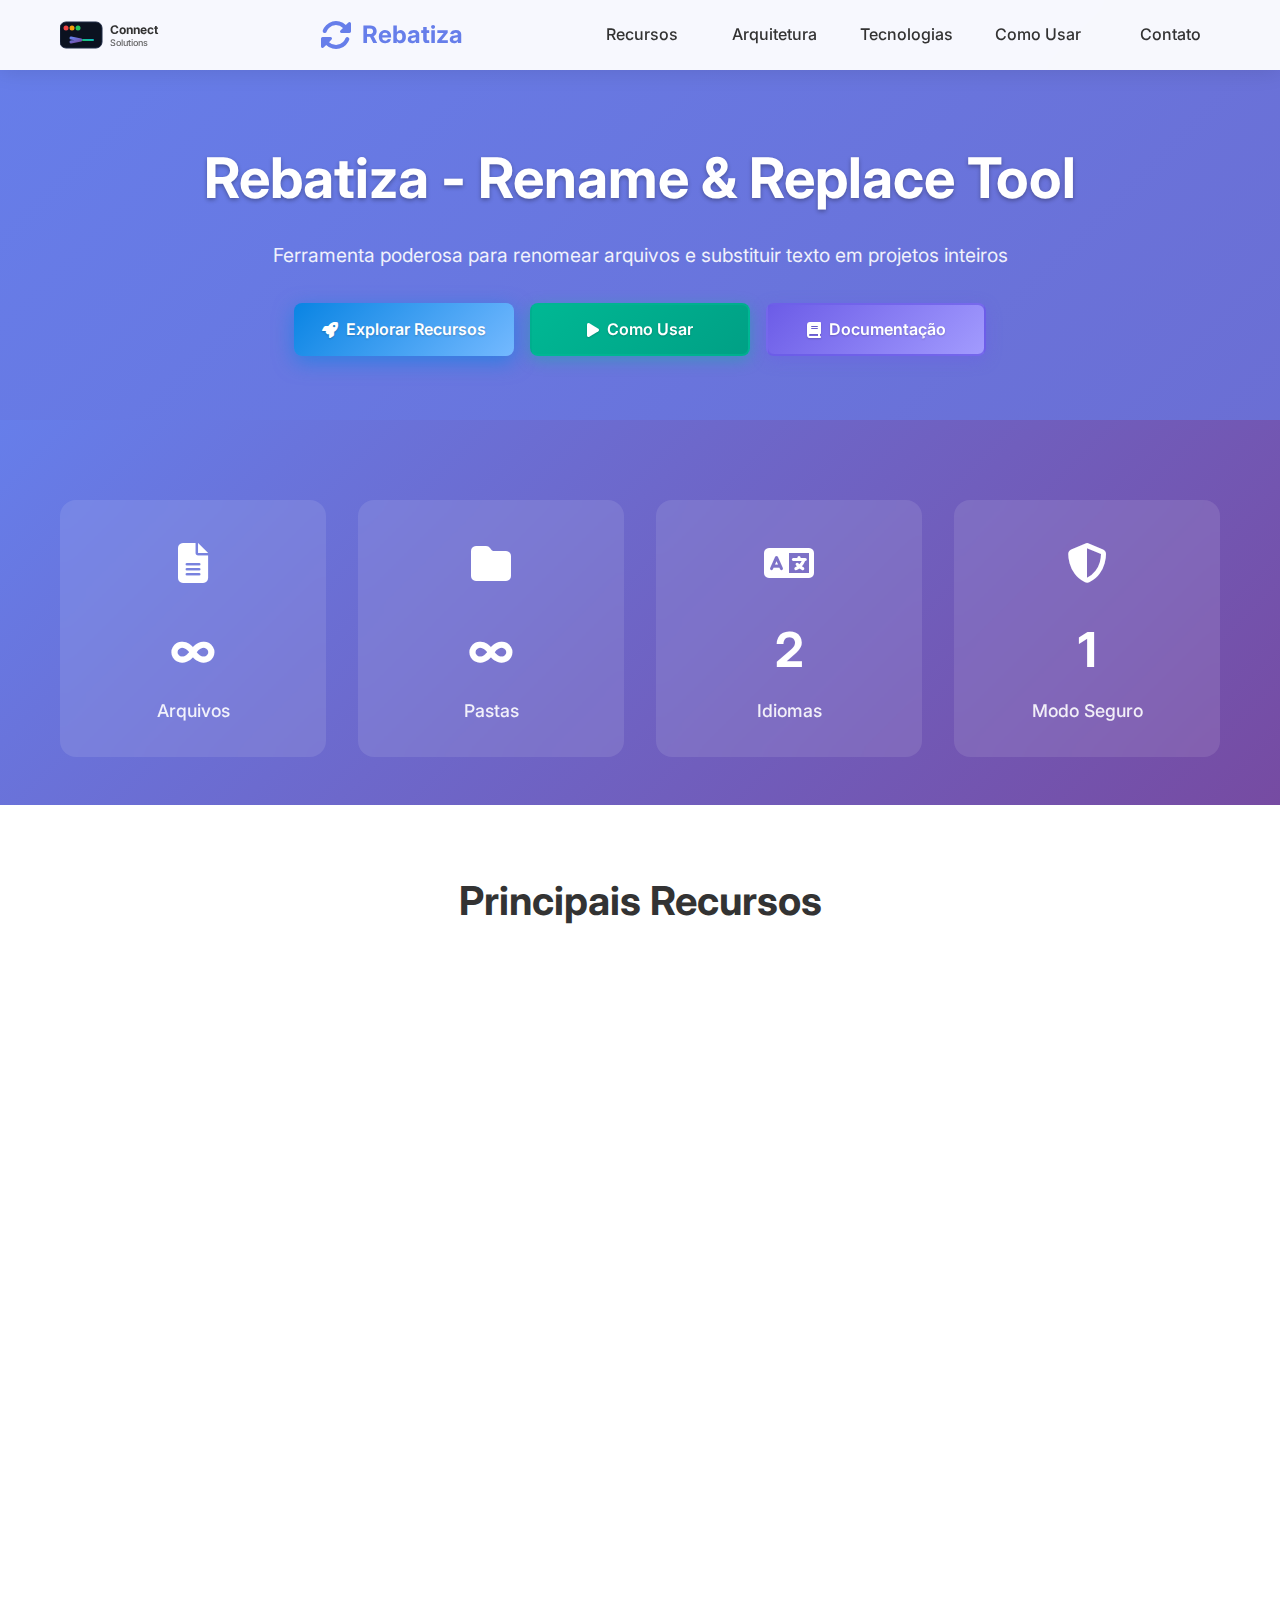
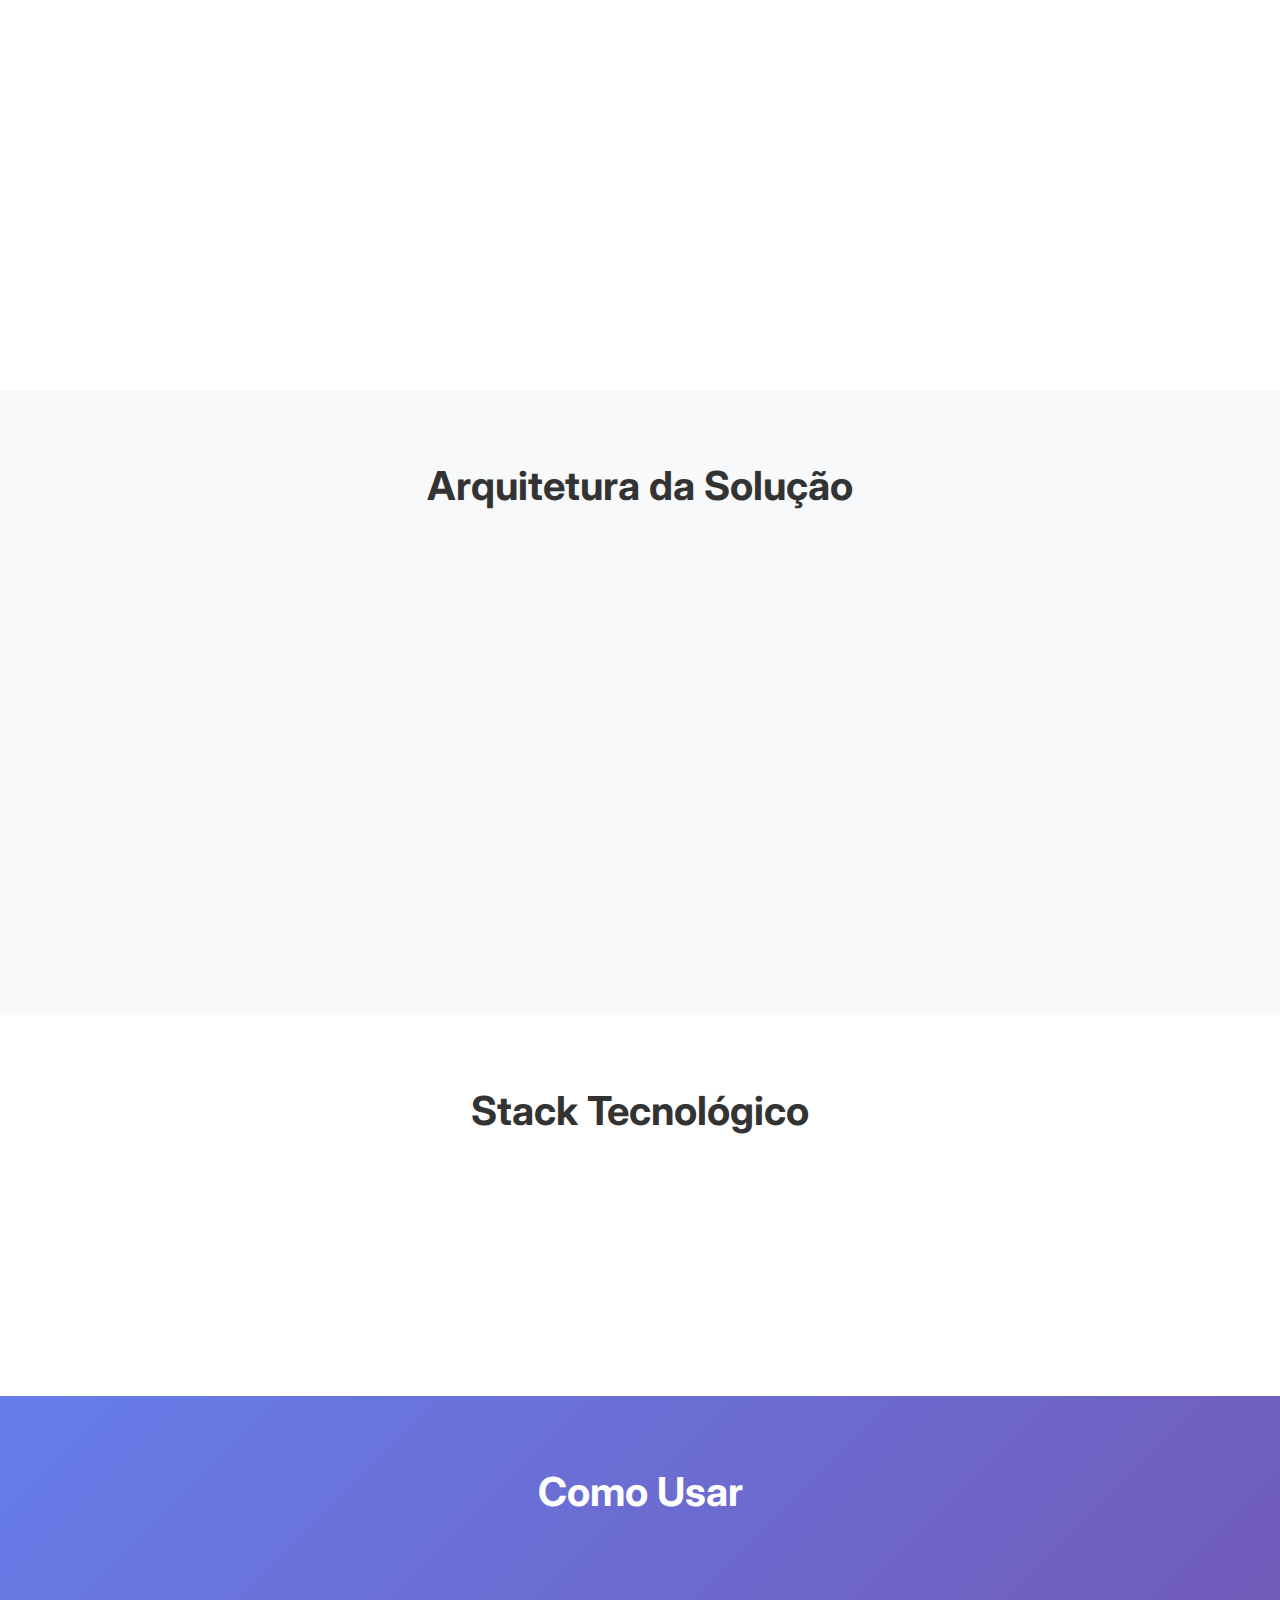
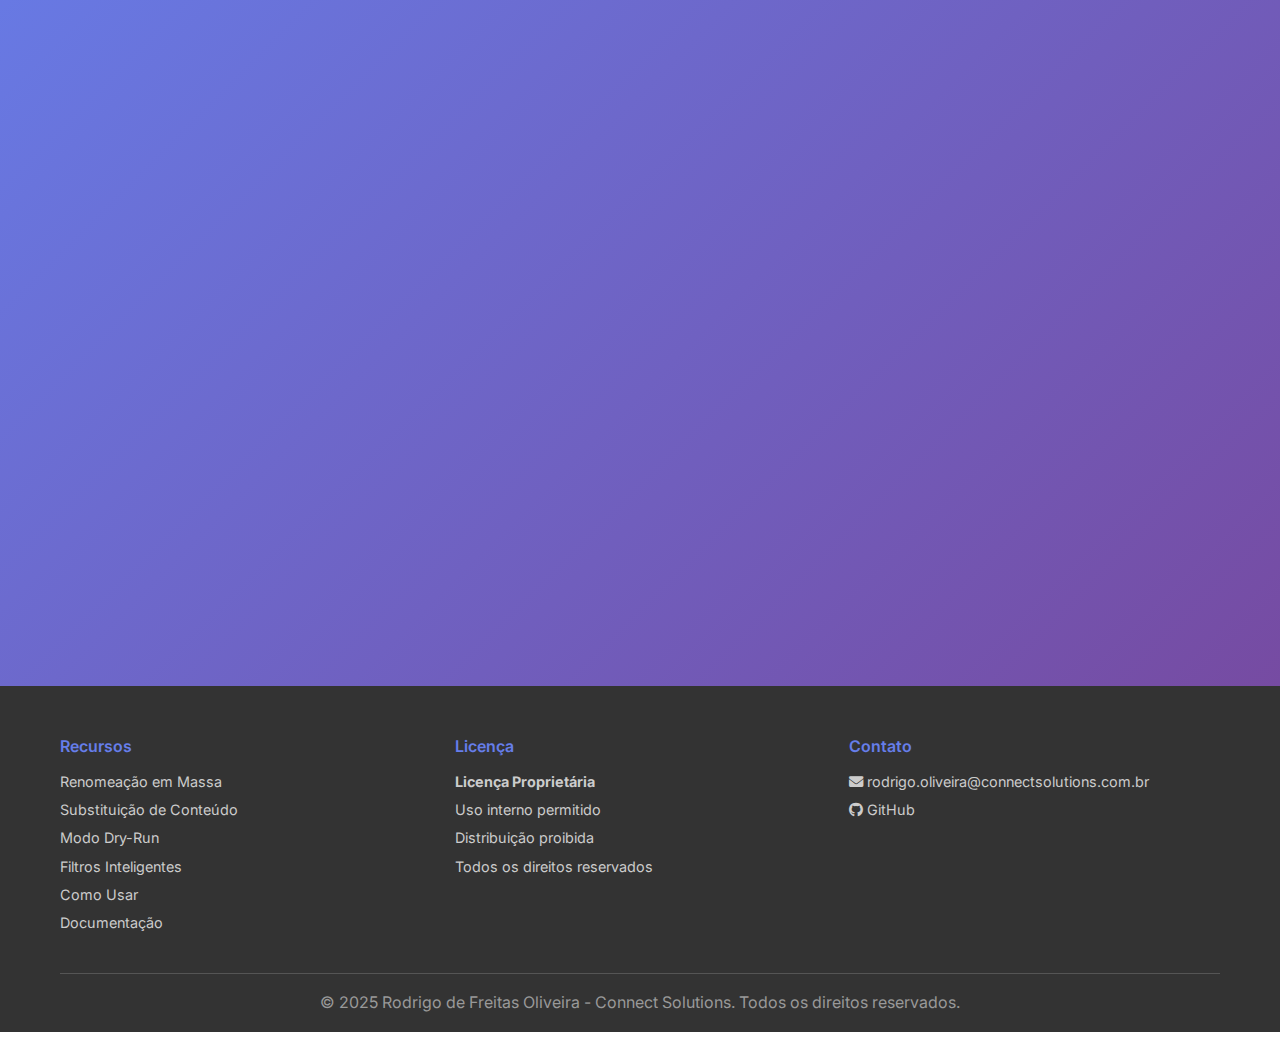
<file: site/index.html>
<!DOCTYPE html>
<html lang="pt-BR">
<head>
    <meta charset="UTF-8">
    <meta name="viewport" content="width=device-width, initial-scale=1.0">
    <title>Rebatiza - Rename & Replace Tool</title>
    <link rel="icon" href="data:image/svg+xml,<svg xmlns='http://www.w3.org/2000/svg' viewBox='0 0 24 24'><defs><linearGradient id='favGrad1' x1='0' y1='0' x2='1' y2='1'><stop offset='0%' stop-color='%23667eea'/><stop offset='100%' stop-color='%23764ba2'/></linearGradient><linearGradient id='favGrad2' x1='0' y1='1' x2='1' y2='0'><stop offset='0%' stop-color='%2322c55e'/><stop offset='100%' stop-color='%2306b6d4'/></linearGradient></defs><rect x='2' y='4' width='20' height='16' rx='3' fill='%230b1220' stroke='%231f2a44' stroke-width='1'/><circle cx='5' cy='7' r='1.5' fill='%23ef4444'/><circle cx='8' cy='7' r='1.5' fill='%23f59e0b'/><circle cx='11' cy='7' r='1.5' fill='%2322c55e'/><path d='M7 12 L11 13 L7 14' stroke='url(%23favGrad1)' stroke-width='2' fill='none' stroke-linecap='round' stroke-linejoin='round'/><rect x='12' y='12.5' width='6' height='1' rx='0.5' fill='url(%23favGrad2)'/></svg>">
    <link href="https://cdnjs.cloudflare.com/ajax/libs/font-awesome/6.4.0/css/all.min.css" rel="stylesheet">
    <link href="https://fonts.googleapis.com/css2?family=Inter:wght@300;400;500;600;700&display=swap" rel="stylesheet">
    <link href="styles/index.css" rel="stylesheet">
    
    <style>
        * {
            margin: 0;
            padding: 0;
            box-sizing: border-box;
        }

        body {
            font-family: 'Inter', sans-serif;
            line-height: 1.6;
            color: #333;
            background: linear-gradient(135deg, #667eea 0%, #764ba2 100%);
            min-height: 100vh;
        }

        .container {
            max-width: 1200px;
            margin: 0 auto;
            padding: 0 20px;
        }

        /* Header */
        .header {
            background: rgba(255, 255, 255, 0.95);
            backdrop-filter: blur(10px);
            padding: 1rem 0;
            position: sticky;
            top: 0;
            z-index: 100;
            box-shadow: 0 2px 20px rgba(0, 0, 0, 0.1);
        }

        .nav {
            display: flex;
            justify-content: space-between;
            align-items: center;
        }

        .header-brand {
            display: flex;
            align-items: center;
            gap: 20px;
        }

        .company-logo {
            flex-shrink: 0;
        }

        .logo {
            display: flex;
            align-items: center;
            gap: 10px;
            font-size: 1.5rem;
            font-weight: 700;
            color: #667eea;
            text-decoration: none;
        }

        .logo i {
            font-size: 2rem;
            color: #667eea;
        }

        .nav-links {
            display: flex;
            gap: 2rem;
            list-style: none;
        }

        .nav-links li {
            min-width: 100px;
            text-align: center;
        }

        .nav-links a {
            text-decoration: none;
            color: #333;
            font-weight: 500;
            transition: color 0.3s ease;
        }

        .nav-links a:hover {
            color: #667eea;
        }

        /* Footer */
        .footer {
            background: #333;
            color: white;
            padding: 3rem 0 1rem;
        }

        .footer-content {
            display: grid;
            grid-template-columns: repeat(3, 1fr);
            gap: 1.5rem;
            margin-bottom: 2rem;
            align-items: start;
        }

        .footer-section h3 {
            margin-bottom: 0.8rem;
            color: #667eea;
            font-size: 1rem;
            font-weight: 600;
        }

        .footer-section p, .footer-section a {
            color: #ccc;
            text-decoration: none;
            line-height: 1.4;
            font-size: 0.9rem;
            margin-bottom: 0.5rem;
        }

        .footer-section a:hover {
            color: #667eea;
        }

        .footer-section .email {
            white-space: nowrap;
            display: inline-block;
            max-width: 100%;
            overflow: visible;
        }
        
        .footer-section p {
            overflow: visible;
        }

        .footer-bottom {
            border-top: 1px solid #555;
            padding-top: 1rem;
            text-align: center;
            color: #999;
        }

        /* Responsive */
        @media (max-width: 768px) {
            .nav-links {
                display: none;
            }
            
            .header-brand {
                gap: 15px;
            }
            
            .company-logo {
                width: 200px;
                height: 25px;
            }
            
            .logo {
                font-size: 1.3rem;
            }
            
            .logo i {
                font-size: 1.5rem;
            }
            
            .footer-content {
                grid-template-columns: repeat(2, 1fr);
                gap: 1rem;
            }
            
            .footer-section h3 {
                font-size: 0.9rem;
            }
            
            .footer-section p, .footer-section a {
                font-size: 0.8rem;
            }
        }
        
        @media (max-width: 480px) {
            .header-brand {
                gap: 10px;
            }
            
            .company-logo {
                width: 160px;
                height: 20px;
            }
            
            .logo {
                font-size: 1.1rem;
            }
            
            .logo i {
                font-size: 1.3rem;
            }
            
            .container {
                padding: 0 15px;
            }
            
            .footer-content {
                grid-template-columns: 1fr;
                gap: 1rem;
            }
            
            .footer-section h3 {
                font-size: 0.85rem;
            }
            
            .footer-section p, .footer-section a {
                font-size: 0.75rem;
            }
        }
        
        @media (max-width: 360px) {
            .header-brand {
                gap: 8px;
            }
            
            .company-logo {
                width: 140px;
                height: 18px;
            }
            
            .logo {
                font-size: 1rem;
            }
            
            .logo i {
                font-size: 1.2rem;
            }
        }

        /* Scroll animations */
        .scroll-reveal {
            opacity: 0;
            transform: translateY(30px);
            transition: all 0.6s ease-out;
        }

        .scroll-reveal.revealed {
            opacity: 1;
            transform: translateY(0);
        }

    </style>
</head>
<body>
    <!-- Header -->
    <header class="header">
        <nav class="nav container">
            <div class="header-brand">
                <svg class="company-logo" xmlns="http://www.w3.org/2000/svg" width="240" height="30" viewBox="0 0 240 30">
                    <defs>
                        <linearGradient id="headerGrad1" x1="0" y1="0" x2="1" y2="1">
                            <stop offset="0%" stop-color="#667eea"/>
                            <stop offset="100%" stop-color="#764ba2"/>
                        </linearGradient>
                        <linearGradient id="headerGrad2" x1="0" y1="1" x2="1" y2="0">
                            <stop offset="0%" stop-color="#22c55e"/>
                            <stop offset="100%" stop-color="#06b6d4"/>
                        </linearGradient>
                    </defs>
                    <g transform="translate(0,2)">
                        <rect x="0" y="0" width="42" height="26" rx="6" fill="#0b1220" stroke="#1f2a44" stroke-width="1"/>
                        <circle cx="6" cy="6" r="2.5" fill="#ef4444"/>
                        <circle cx="12" cy="6" r="2.5" fill="#f59e0b"/>
                        <circle cx="18" cy="6" r="2.5" fill="#22c55e"/>
                        <path d="M11 16 L21 18 L11 20" stroke="url(#headerGrad1)" stroke-width="3" fill="none" stroke-linecap="round" stroke-linejoin="round"/>
                        <rect x="22" y="17" width="12" height="2" rx="1" fill="url(#headerGrad2)"/>
                    </g>
                    <text x="50" y="14" font-family="Inter, sans-serif" font-size="12" font-weight="700" fill="#333">Connect</text>
                    <text x="50" y="26" font-family="Inter, sans-serif" font-size="9" font-weight="500" fill="#666">Solutions</text>
                </svg>
                <a href="index.html" class="logo">
                    <i class="fas fa-sync-alt"></i>
                    Rebatiza
                </a>
            </div>
            <ul class="nav-links">
                <li><a href="#features">Recursos</a></li>
                <li><a href="#architecture">Arquitetura</a></li>
                <li><a href="#tech">Tecnologias</a></li>
                <li><a href="#usage">Como Usar</a></li>
                <li><a href="#contact">Contato</a></li>
            </ul>
        </nav>
    </header>

    <!-- Main Content -->
    <main class="main-content">
        <!-- Hero Section -->
        <section class="hero">
            <div class="container">
                <h1>Rebatiza - Rename & Replace Tool</h1>
                <p>Ferramenta poderosa para renomear arquivos e substituir texto em projetos inteiros</p>
                <div class="cta-buttons">
                    <a href="#features" class="btn btn-primary">
                        <i class="fas fa-rocket"></i>
                        Explorar Recursos
                    </a>
                    <a href="#usage" class="btn btn-secondary">
                        <i class="fas fa-play"></i>
                        Como Usar
                    </a>
                    <a href="documentacao.html" class="btn btn-outline">
                        <i class="fas fa-book"></i>
                        Documentação
                    </a>
                </div>
            </div>
        </section>

        <!-- Stats Section -->
        <section class="stats">
            <div class="container">
                <div class="stats-grid">
                    <div class="stat-item scroll-reveal">
                        <div class="stat-icon">
                            <i class="fas fa-file-alt"></i>
                        </div>
                        <div class="stat-number">∞</div>
                        <div class="stat-label">Arquivos</div>
                    </div>
                    <div class="stat-item scroll-reveal">
                        <div class="stat-icon">
                            <i class="fas fa-folder"></i>
                        </div>
                        <div class="stat-number">∞</div>
                        <div class="stat-label">Pastas</div>
                    </div>
                    <div class="stat-item scroll-reveal">
                        <div class="stat-icon">
                            <i class="fas fa-language"></i>
                        </div>
                        <div class="stat-number">2</div>
                        <div class="stat-label">Idiomas</div>
                    </div>
                    <div class="stat-item scroll-reveal">
                        <div class="stat-icon">
                            <i class="fas fa-shield-alt"></i>
                        </div>
                        <div class="stat-number">1</div>
                        <div class="stat-label">Modo Seguro</div>
                    </div>
                </div>
            </div>
        </section>

        <!-- Features Section -->
        <section id="features" class="features">
            <div class="container">
                <h2 class="section-title">Principais Recursos</h2>
                <div class="features-grid">
                    <div class="feature-card scroll-reveal">
                        <div class="feature-icon">
                            <i class="fas fa-sync-alt"></i>
                        </div>
                        <h3>Renomeação em Massa</h3>
                        <p>Renomeie arquivos e pastas em lote, mantendo a estrutura do projeto intacta. Suporte a substituição inteligente de texto.</p>
                    </div>

                    <div class="feature-card scroll-reveal">
                        <div class="feature-icon">
                            <i class="fas fa-edit"></i>
                        </div>
                        <h3>Substituição de Conteúdo</h3>
                        <p>Substitua texto dentro de arquivos automaticamente, incluindo nomes de classes, namespaces, comentários e strings.</p>
                    </div>

                    <div class="feature-card scroll-reveal">
                        <div class="feature-icon">
                            <i class="fas fa-eye"></i>
                        </div>
                        <h3>Modo Dry-Run</h3>
                        <p>Simule todas as operações antes de executar. Veja exatamente o que será alterado sem fazer mudanças reais.</p>
                    </div>

                    <div class="feature-card scroll-reveal">
                        <div class="feature-icon">
                            <i class="fas fa-filter"></i>
                        </div>
                        <h3>Filtros Inteligentes</h3>
                        <p>Ignore automaticamente pastas como .git, bin, obj e arquivos binários. Processa apenas arquivos de texto relevantes.</p>
                    </div>

                    <div class="feature-card scroll-reveal">
                        <div class="feature-icon">
                            <i class="fas fa-globe"></i>
                        </div>
                        <h3>Multilíngue</h3>
                        <p>Interface disponível em português e inglês. Mensagens de erro e logs em ambos os idiomas.</p>
                    </div>

                    <div class="feature-card scroll-reveal">
                        <div class="feature-icon">
                            <i class="fas fa-chart-line"></i>
                        </div>
                        <h3>Progresso Visual</h3>
                        <p>Barra de progresso em tempo real mostra o status da operação. Logs coloridos para fácil identificação de problemas.</p>
                    </div>

                    <div class="feature-card scroll-reveal">
                        <div class="feature-icon">
                            <i class="fas fa-exclamation-triangle"></i>
                        </div>
                        <h3>Tratamento de Erros</h3>
                        <p>Relatórios detalhados de erros com continuação automática. Nunca perca o progresso por causa de um arquivo problemático.</p>
                    </div>

                    <div class="feature-card scroll-reveal">
                        <div class="feature-icon">
                            <i class="fas fa-terminal"></i>
                        </div>
                        <h3>Interface Console</h3>
                        <p>Executa via linha de comando com argumentos ou modo interativo. Perfeito para automação e integração em scripts.</p>
                    </div>
                </div>
            </div>
        </section>

        <!-- Architecture Section -->
        <section id="architecture" class="architecture">
            <div class="container">
                <h2 class="section-title">Arquitetura da Solução</h2>
                <div class="arch-diagram scroll-reveal">
                    <div class="arch-layers">
                        <div class="arch-layer">
                            <i class="fas fa-terminal"></i>
                            <h4>Interface Console</h4>
                            <span>Interação com usuário, validação de entrada e apresentação de resultados</span>
                        </div>
                        <div class="arch-layer">
                            <i class="fas fa-cogs"></i>
                            <h4>Motor de Processamento</h4>
                            <span>Lógica de renomeação, substituição de texto e gerenciamento de operações</span>
                        </div>
                        <div class="arch-layer">
                            <i class="fas fa-search"></i>
                            <h4>Scanner de Arquivos</h4>
                            <span>Descoberta de arquivos e pastas com filtros inteligentes</span>
                        </div>
                        <div class="arch-layer">
                            <i class="fas fa-file-alt"></i>
                            <h4>Sistema de Arquivos</h4>
                            <span>Acesso direto aos arquivos e operações de I/O</span>
                        </div>
                    </div>
                </div>
            </div>
        </section>

        <!-- Tech Stack Section -->
        <section id="tech" class="tech-stack">
            <div class="container">
                <h2 class="section-title">Stack Tecnológico</h2>
                <div class="tech-grid">
                    <div class="tech-item scroll-reveal">
                        <i class="fab fa-microsoft"></i>
                        <h4>.NET 9</h4>
                        <p>Framework moderno da Microsoft</p>
                    </div>
                    <div class="tech-item scroll-reveal">
                        <i class="fas fa-terminal"></i>
                        <h4>Console App</h4>
                        <p>Aplicação de linha de comando</p>
                    </div>
                    <div class="tech-item scroll-reveal">
                        <i class="fas fa-code"></i>
                        <h4>C# 12</h4>
                        <p>Linguagem moderna e performática</p>
                    </div>
                    <div class="tech-item scroll-reveal">
                        <i class="fas fa-file-alt"></i>
                        <h4>System.IO</h4>
                        <p>Manipulação de arquivos nativa</p>
                    </div>
                    <div class="tech-item scroll-reveal">
                        <i class="fas fa-globe"></i>
                        <h4>UTF-8</h4>
                        <p>Suporte completo a caracteres</p>
                    </div>
                    <div class="tech-item scroll-reveal">
                        <i class="fas fa-mobile-alt"></i>
                        <h4>Cross-Platform</h4>
                        <p>Windows, Linux e macOS</p>
                    </div>
                </div>
            </div>
        </section>

        <!-- Usage Section -->
        <section id="usage" class="usage">
            <div class="container">
                <h2 class="section-title">Como Usar</h2>
                <div class="usage-grid">
                    <div class="usage-card scroll-reveal">
                        <div class="usage-step">1</div>
                        <h3>Executar o Programa</h3>
                        <p>Execute o arquivo Rebatiza.exe ou use via dotnet run. O programa solicitará o idioma preferido.</p>
                        <div class="code-example">
                            <code>./ConnectSolutions.Rebatiza.exe</code>
                        </div>
                    </div>
                    
                    <div class="usage-card scroll-reveal">
                        <div class="usage-step">2</div>
                        <h3>Configurar Parâmetros</h3>
                        <p>Informe a pasta raiz, texto antigo e novo texto. Escolha entre modo ao vivo ou dry-run.</p>
                        <div class="code-example">
                            <code>Pasta: C:\MeuProjeto<br>
Texto antigo: OldName<br>
Texto novo: NewName</code>
                        </div>
                    </div>
                    
                    <div class="usage-card scroll-reveal">
                        <div class="usage-step">3</div>
                        <h3>Processamento Automático</h3>
                        <p>O programa escaneia arquivos, aplica mudanças e mostra progresso em tempo real com logs coloridos.</p>
                        <div class="code-example">
                            <code>[████████████████████] 100% (150/150)<br>
✓ Conteúdo atualizado: Program.cs<br>
📄 Arquivo renomeado: OldClass.cs → NewClass.cs</code>
                        </div>
                    </div>
                    
                    <div class="usage-card scroll-reveal">
                        <div class="usage-step">4</div>
                        <h3>Relatório Final</h3>
                        <p>Receba um resumo completo das operações realizadas, incluindo arquivos alterados e possíveis erros.</p>
                        <div class="code-example">
                            <code>✅ Concluído!<br>
Arquivos alterados: 45<br>
Arquivos renomeados: 12<br>
Pastas renomeadas: 3</code>
                        </div>
                    </div>
                </div>
            </div>
        </section>
    </main>

    <!-- Footer -->
    <footer id="contact" class="footer">
        <div class="container">
            <div class="footer-content">
                <div class="footer-section">
                    <h3>Recursos</h3>
                    <p><a href="#features">Renomeação em Massa</a></p>
                    <p><a href="#features">Substituição de Conteúdo</a></p>
                    <p><a href="#features">Modo Dry-Run</a></p>
                    <p><a href="#features">Filtros Inteligentes</a></p>
                    <p><a href="#usage">Como Usar</a></p>
                    <p><a href="documentacao.html">Documentação</a></p>
                </div>
                <div class="footer-section">
                    <h3>Licença</h3>
                    <p><strong>Licença Proprietária</strong></p>
                    <p>Uso interno permitido</p>
                    <p>Distribuição proibida</p>
                    <p>Todos os direitos reservados</p>
                </div>
                <div class="footer-section">
                    <h3>Contato</h3>
                    <p><i class="fas fa-envelope"></i> <span class="email">rodrigo.oliveira@connectsolutions.com.br</span></p>
                    <p><i class="fab fa-github"></i> <a href="https://github.com/rudrigando/rebatiza" target="_blank">GitHub</a></p>
                </div>
            </div>
            <div class="footer-bottom">
                <p>&copy; 2025 Rodrigo de Freitas Oliveira - Connect Solutions. Todos os direitos reservados.</p>
            </div>
        </div>
    </footer>

    <script>
        // Scroll reveal animation
        const observerOptions = {
            threshold: 0.1,
            rootMargin: '0px 0px -50px 0px'
        };

        const observer = new IntersectionObserver((entries) => {
            entries.forEach(entry => {
                if (entry.isIntersecting) {
                    entry.target.classList.add('revealed');
                }
            });
        }, observerOptions);

        document.querySelectorAll('.scroll-reveal').forEach(el => {
            observer.observe(el);
        });

        // Smooth scrolling for navigation links
        document.querySelectorAll('a[href^="#"]').forEach(anchor => {
            anchor.addEventListener('click', function (e) {
                e.preventDefault();
                const target = document.querySelector(this.getAttribute('href'));
                if (target) {
                    target.scrollIntoView({
                        behavior: 'smooth',
                        block: 'start'
                    });
                }
            });
        });

        // Add active class to navigation links
        window.addEventListener('scroll', () => {
            const sections = document.querySelectorAll('section[id]');
            const navLinks = document.querySelectorAll('.nav-links a');
            
            let current = '';
            sections.forEach(section => {
                const sectionTop = section.offsetTop;
                const sectionHeight = section.clientHeight;
                if (scrollY >= (sectionTop - 200)) {
                    current = section.getAttribute('id');
                }
            });

            navLinks.forEach(link => {
                link.classList.remove('active');
                if (link.getAttribute('href') === `#${current}`) {
                    link.classList.add('active');
                }
            });
        });
    </script>
</body>
</html>
</file>
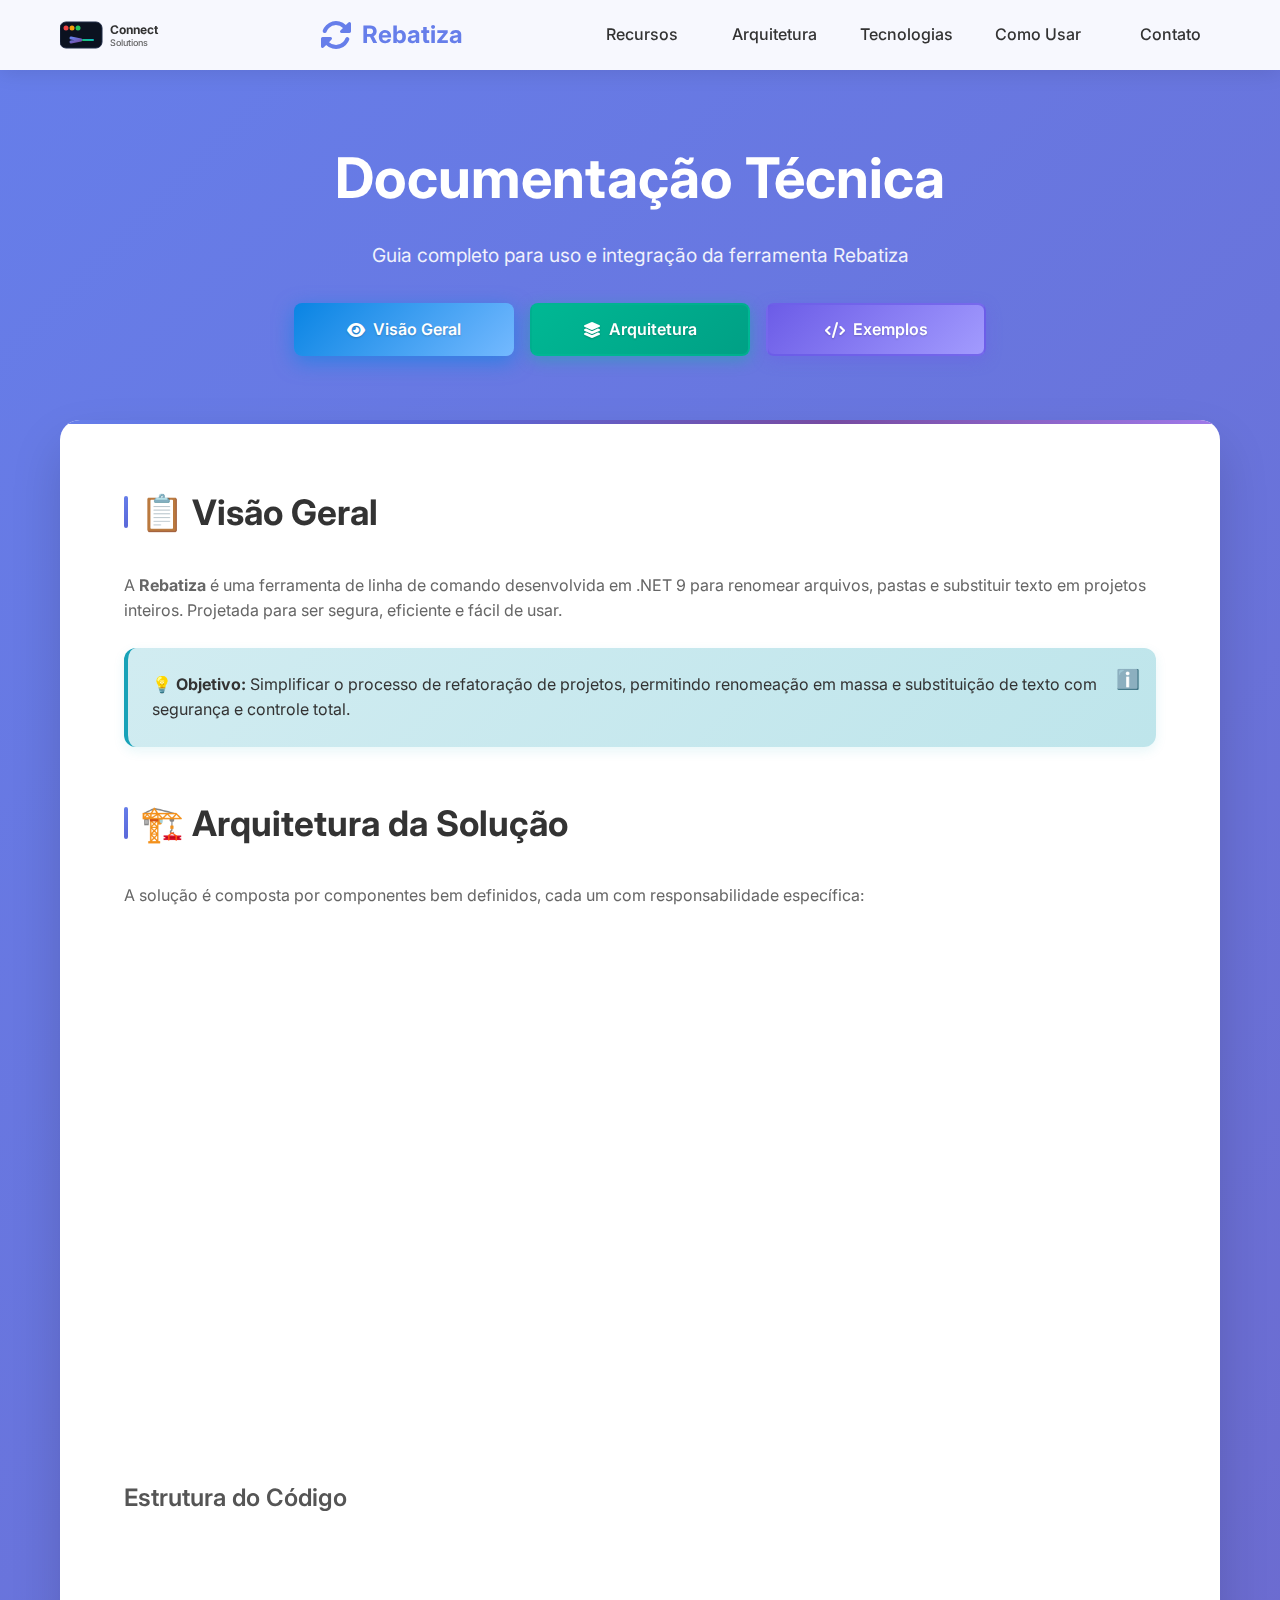
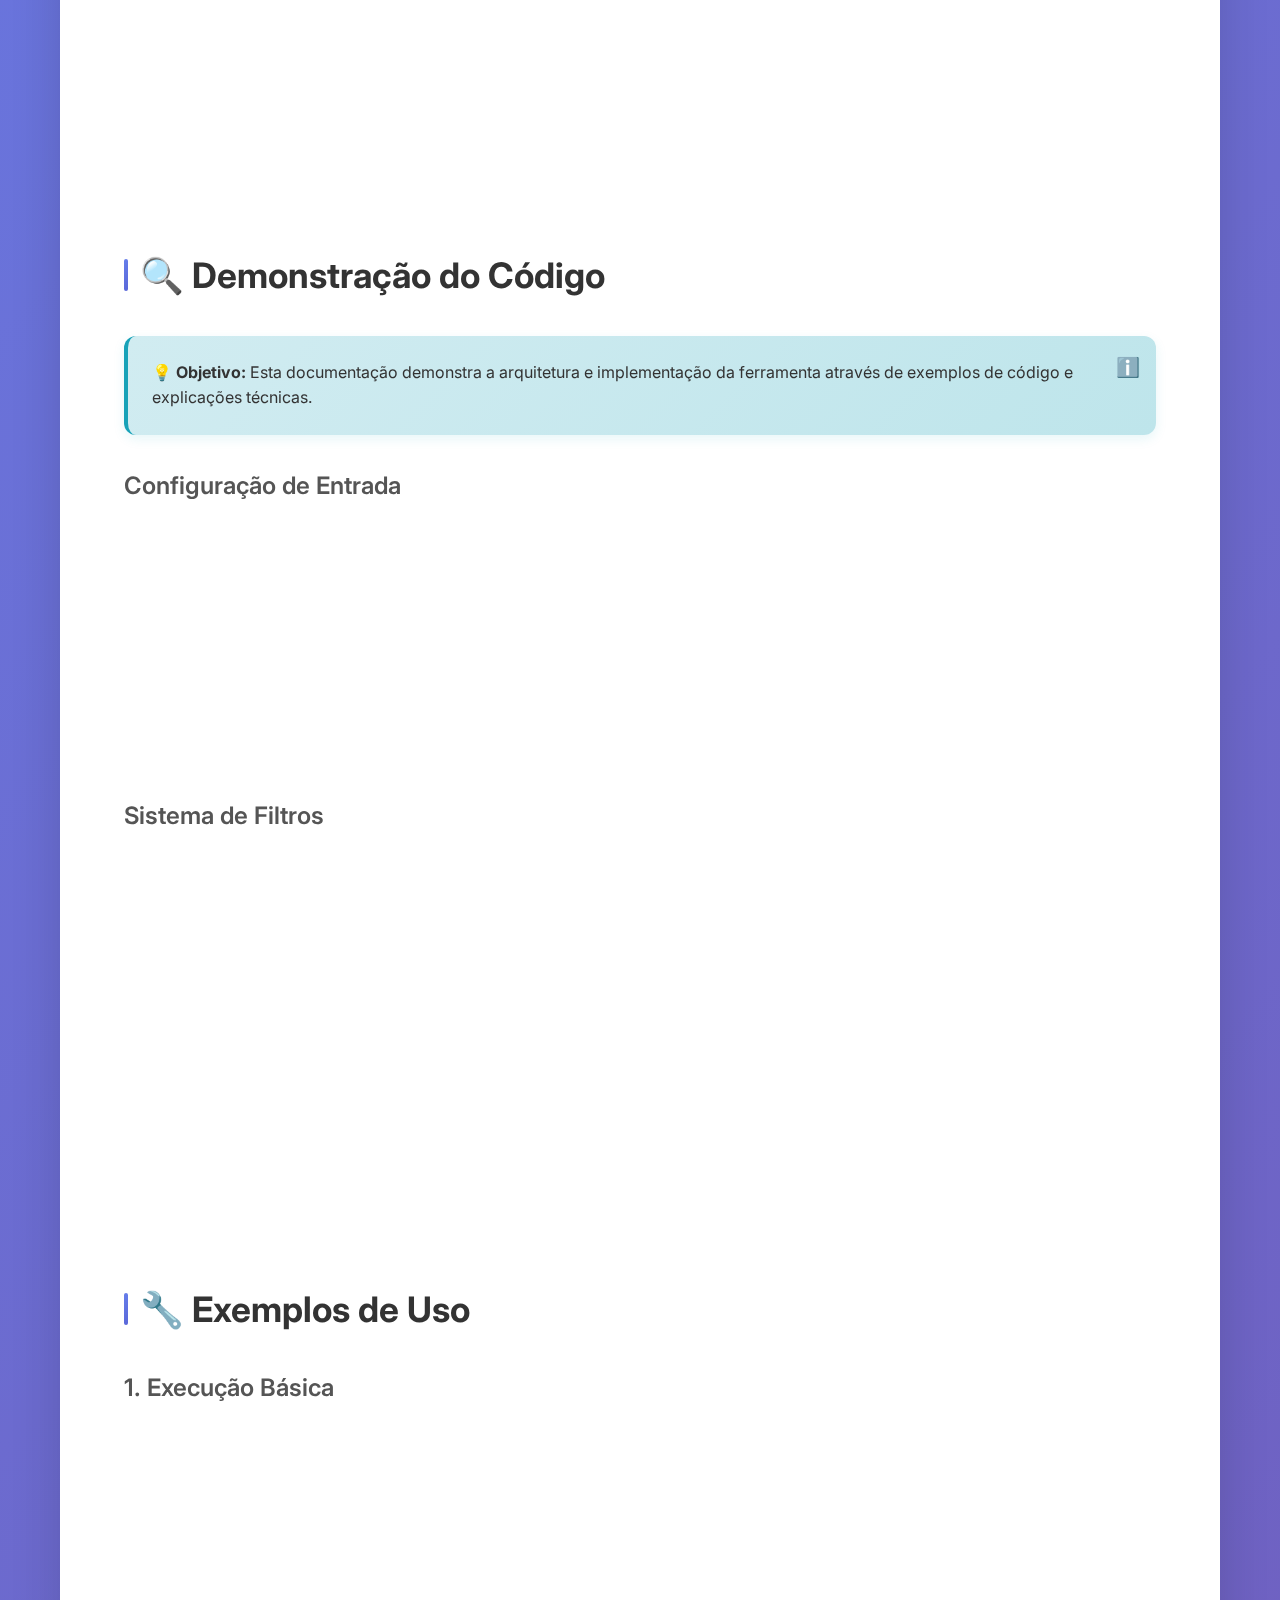
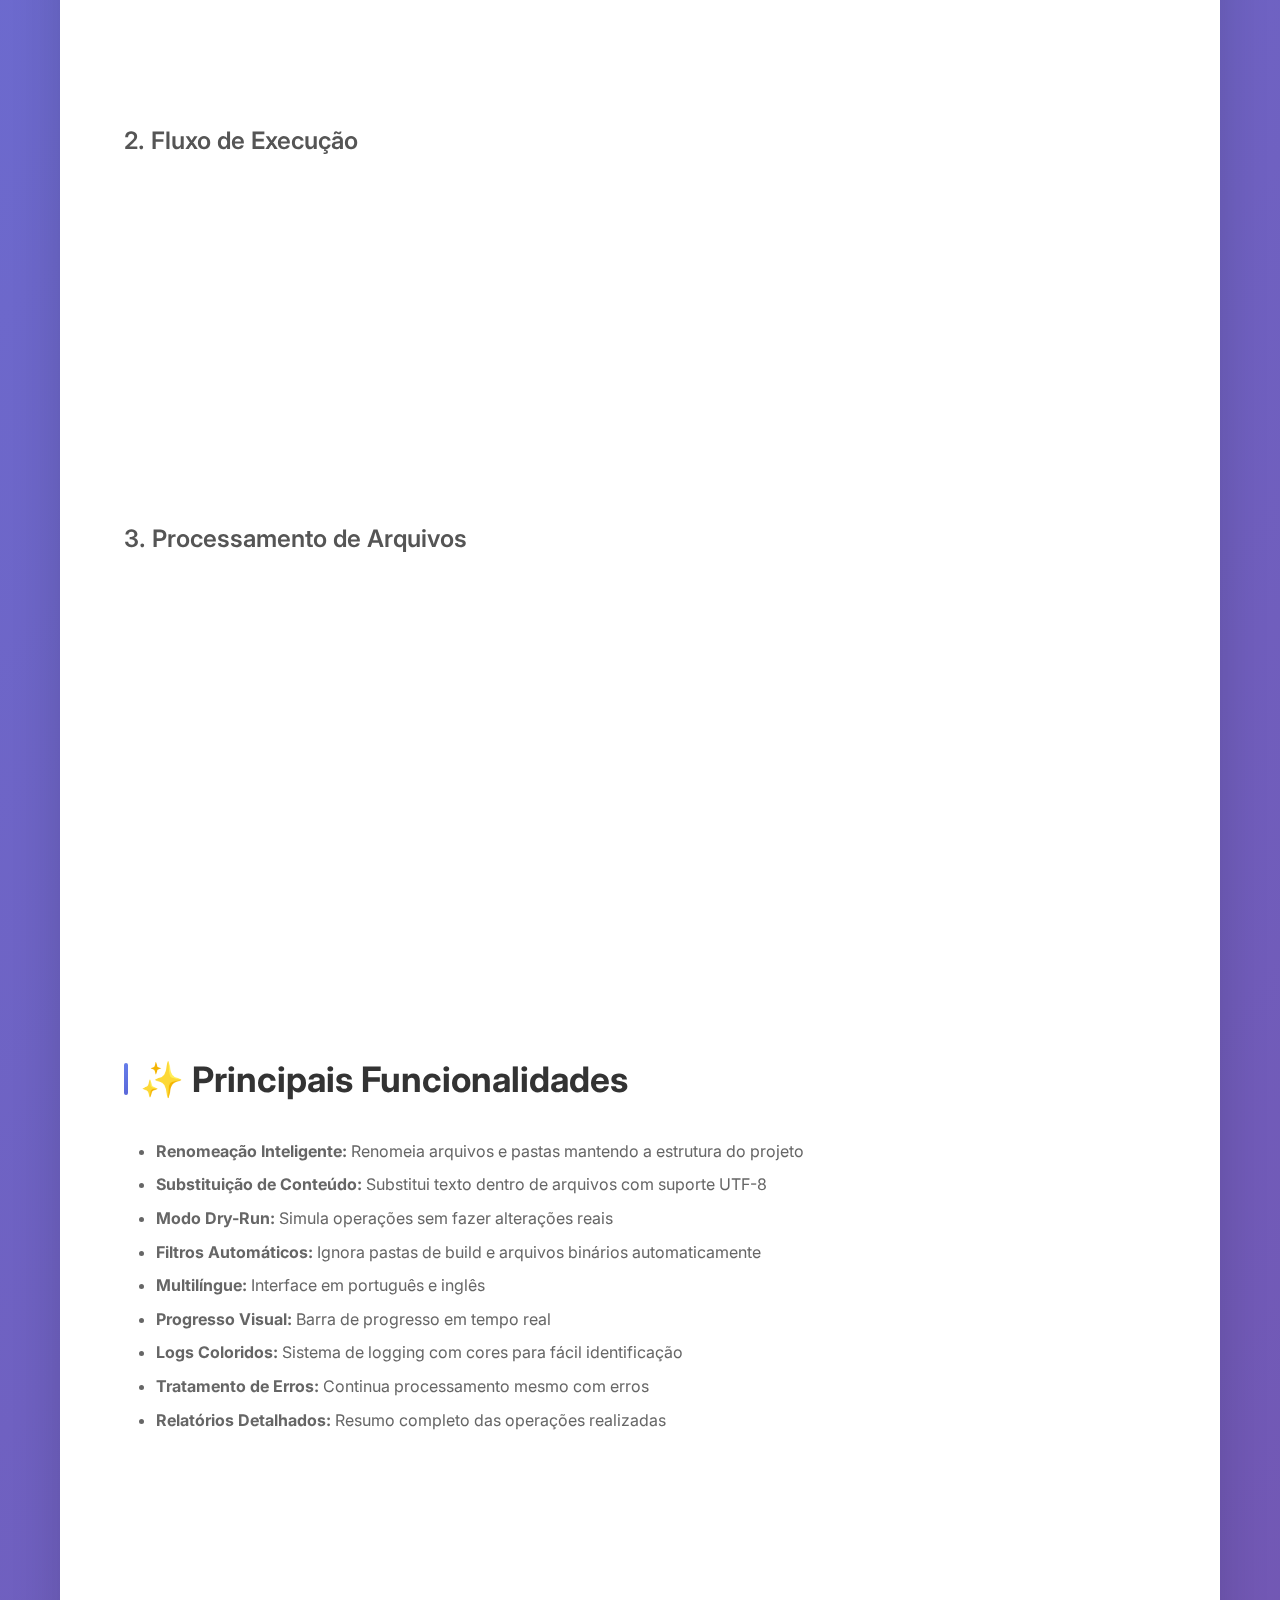
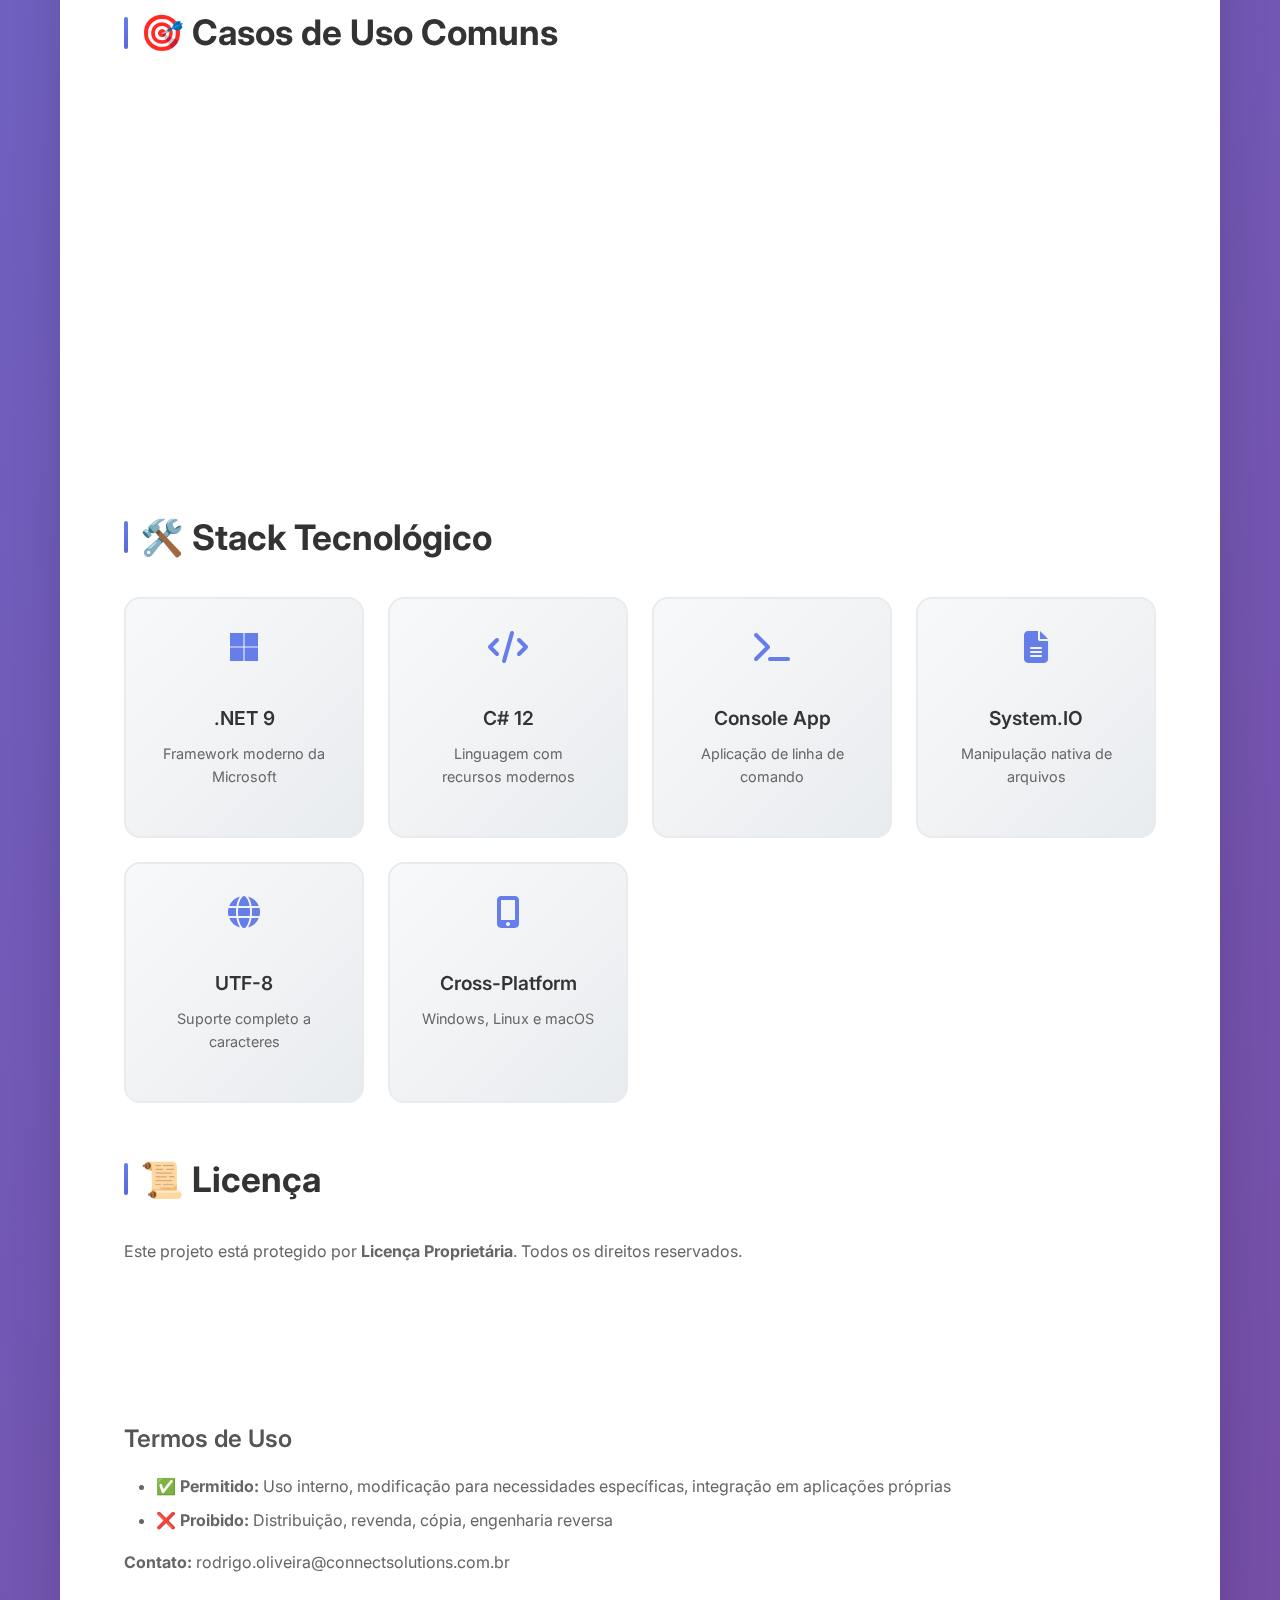
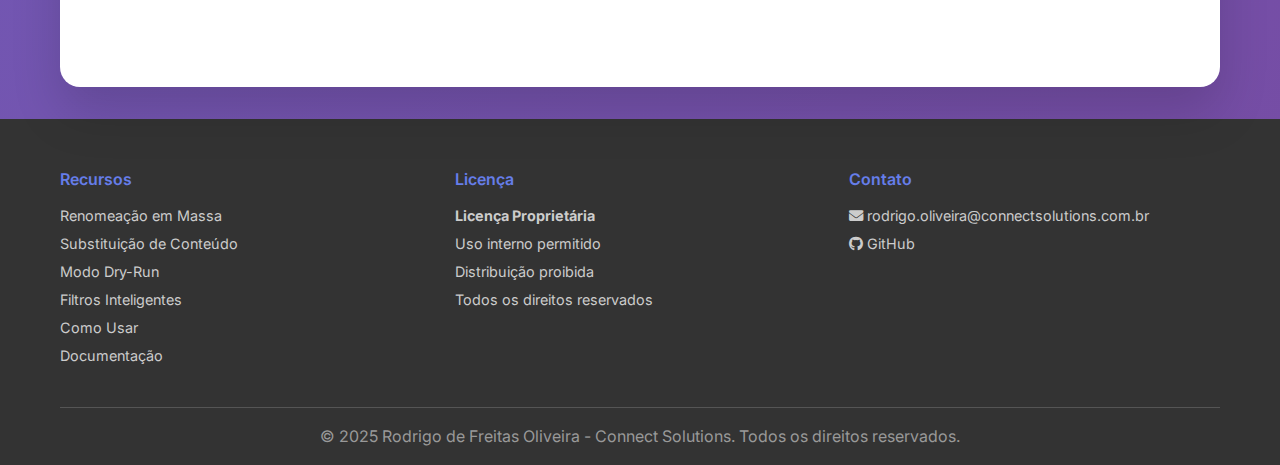
<file: site/documentacao.html>
<!DOCTYPE html>
<html lang="pt-BR">
<head>
    <meta charset="UTF-8">
    <meta name="viewport" content="width=device-width, initial-scale=1.0">
    <title>Documentação Técnica - Rebatiza</title>
    <link rel="icon" href="data:image/svg+xml,<svg xmlns='http://www.w3.org/2000/svg' viewBox='0 0 24 24'><defs><linearGradient id='favGrad1' x1='0' y1='0' x2='1' y2='1'><stop offset='0%' stop-color='%23667eea'/><stop offset='100%' stop-color='%23764ba2'/></linearGradient><linearGradient id='favGrad2' x1='0' y1='1' x2='1' y2='0'><stop offset='0%' stop-color='%2322c55e'/><stop offset='100%' stop-color='%2306b6d4'/></linearGradient></defs><rect x='2' y='4' width='20' height='16' rx='3' fill='%230b1220' stroke='%231f2a44' stroke-width='1'/><circle cx='5' cy='7' r='1.5' fill='%23ef4444'/><circle cx='8' cy='7' r='1.5' fill='%23f59e0b'/><circle cx='11' cy='7' r='1.5' fill='%2322c55e'/><path d='M7 12 L11 13 L7 14' stroke='url(%23favGrad1)' stroke-width='2' fill='none' stroke-linecap='round' stroke-linejoin='round'/><rect x='12' y='12.5' width='6' height='1' rx='0.5' fill='url(%23favGrad2)'/></svg>">
    <link href="https://cdnjs.cloudflare.com/ajax/libs/font-awesome/6.4.0/css/all.min.css" rel="stylesheet">
    <link href="https://fonts.googleapis.com/css2?family=Inter:wght@300;400;500;600;700&display=swap" rel="stylesheet">
    <link href="styles/documentacao.css" rel="stylesheet">
    
    <style>
        * {
            margin: 0;
            padding: 0;
            box-sizing: border-box;
        }

        body {
            font-family: 'Inter', sans-serif;
            line-height: 1.6;
            color: #333;
            background: linear-gradient(135deg, #667eea 0%, #764ba2 100%);
            min-height: 100vh;
        }

        .container {
            max-width: 1200px;
            margin: 0 auto;
            padding: 0 20px;
        }

        /* Header */
        .header {
            background: rgba(255, 255, 255, 0.95);
            backdrop-filter: blur(10px);
            padding: 1rem 0;
            position: sticky;
            top: 0;
            z-index: 100;
            box-shadow: 0 2px 20px rgba(0, 0, 0, 0.1);
        }

        .nav {
            display: flex;
            justify-content: space-between;
            align-items: center;
        }

        .header-brand {
            display: flex;
            align-items: center;
            gap: 20px;
        }

        .company-logo {
            flex-shrink: 0;
        }

        .logo {
            display: flex;
            align-items: center;
            gap: 10px;
            font-size: 1.5rem;
            font-weight: 700;
            color: #667eea;
            text-decoration: none;
        }

        .logo i {
            font-size: 2rem;
            color: #667eea;
        }

        .nav-links {
            display: flex;
            gap: 2rem;
            list-style: none;
        }

        .nav-links li {
            min-width: 100px;
            text-align: center;
        }

        .nav-links a {
            text-decoration: none;
            color: #333;
            font-weight: 500;
            transition: color 0.3s ease;
        }

        .nav-links a:hover {
            color: #667eea;
        }

        /* Footer */
        .footer {
            background: #333;
            color: white;
            padding: 3rem 0 1rem;
        }

        .footer-content {
            display: grid;
            grid-template-columns: repeat(3, 1fr);
            gap: 1.5rem;
            margin-bottom: 2rem;
            align-items: start;
        }

        .footer-section h3 {
            margin-bottom: 0.8rem;
            color: #667eea;
            font-size: 1rem;
            font-weight: 600;
        }

        .footer-section p, .footer-section a {
            color: #ccc;
            text-decoration: none;
            line-height: 1.4;
            font-size: 0.9rem;
            margin-bottom: 0.5rem;
        }

        .footer-section a:hover {
            color: #667eea;
        }

        .footer-section .email {
            white-space: nowrap;
            display: inline-block;
            max-width: 100%;
            overflow: visible;
        }
        
        .footer-section p {
            overflow: visible;
        }

        .footer-bottom {
            border-top: 1px solid #555;
            padding-top: 1rem;
            text-align: center;
            color: #999;
        }

        /* Responsive */
        @media (max-width: 768px) {
            .nav-links {
                display: none;
            }
            
            .header-brand {
                gap: 15px;
            }
            
            .company-logo {
                width: 200px;
                height: 25px;
            }
            
            .logo {
                font-size: 1.3rem;
            }
            
            .logo i {
                font-size: 1.5rem;
            }
            
            .footer-content {
                grid-template-columns: repeat(2, 1fr);
                gap: 1rem;
            }
            
            .footer-section h3 {
                font-size: 0.9rem;
            }
            
            .footer-section p, .footer-section a {
                font-size: 0.8rem;
            }
        }
        
        @media (max-width: 480px) {
            .header-brand {
                gap: 10px;
            }
            
            .company-logo {
                width: 160px;
                height: 20px;
            }
            
            .logo {
                font-size: 1.1rem;
            }
            
            .logo i {
                font-size: 1.3rem;
            }
            
            .container {
                padding: 0 15px;
            }
            
            .footer-content {
                grid-template-columns: 1fr;
                gap: 1rem;
            }
            
            .footer-section h3 {
                font-size: 0.85rem;
            }
            
            .footer-section p, .footer-section a {
                font-size: 0.75rem;
            }
        }
        
        @media (max-width: 360px) {
            .header-brand {
                gap: 8px;
            }
            
            .company-logo {
                width: 140px;
                height: 18px;
            }
            
            .logo {
                font-size: 1rem;
            }
            
            .logo i {
                font-size: 1.2rem;
            }
        }

        /* Scroll animations */
        .scroll-reveal {
            opacity: 0;
            transform: translateY(30px);
            transition: all 0.6s ease-out;
        }

        .scroll-reveal.revealed {
            opacity: 1;
            transform: translateY(0);
        }

    </style>
</head>
<body>
    <!-- Header -->
    <header class="header">
        <nav class="nav container">
            <div class="header-brand">
                <svg class="company-logo" xmlns="http://www.w3.org/2000/svg" width="240" height="30" viewBox="0 0 240 30">
                    <defs>
                        <linearGradient id="headerGrad1" x1="0" y1="0" x2="1" y2="1">
                            <stop offset="0%" stop-color="#667eea"/>
                            <stop offset="100%" stop-color="#764ba2"/>
                        </linearGradient>
                        <linearGradient id="headerGrad2" x1="0" y1="1" x2="1" y2="0">
                            <stop offset="0%" stop-color="#22c55e"/>
                            <stop offset="100%" stop-color="#06b6d4"/>
                        </linearGradient>
                    </defs>
                    <g transform="translate(0,2)">
                        <rect x="0" y="0" width="42" height="26" rx="6" fill="#0b1220" stroke="#1f2a44" stroke-width="1"/>
                        <circle cx="6" cy="6" r="2.5" fill="#ef4444"/>
                        <circle cx="12" cy="6" r="2.5" fill="#f59e0b"/>
                        <circle cx="18" cy="6" r="2.5" fill="#22c55e"/>
                        <path d="M11 16 L21 18 L11 20" stroke="url(#headerGrad1)" stroke-width="3" fill="none" stroke-linecap="round" stroke-linejoin="round"/>
                        <rect x="22" y="17" width="12" height="2" rx="1" fill="url(#headerGrad2)"/>
                    </g>
                    <text x="50" y="14" font-family="Inter, sans-serif" font-size="12" font-weight="700" fill="#333">Connect</text>
                    <text x="50" y="26" font-family="Inter, sans-serif" font-size="9" font-weight="500" fill="#666">Solutions</text>
                </svg>
                <a href="index.html" class="logo">
                    <i class="fas fa-sync-alt"></i>
                    Rebatiza
                </a>
            </div>
            <ul class="nav-links">
                <li><a href="index.html#features">Recursos</a></li>
                <li><a href="index.html#architecture">Arquitetura</a></li>
                <li><a href="index.html#tech">Tecnologias</a></li>
                <li><a href="index.html#usage">Como Usar</a></li>
                <li><a href="index.html#contact">Contato</a></li>
            </ul>
        </nav>
    </header>

    <!-- Main Content -->
    <main class="main-content">
        <div class="container">
            <div class="doc-header">
                <h1>Documentação Técnica</h1>
                <p>Guia completo para uso e integração da ferramenta Rebatiza</p>
                <div class="doc-nav-buttons">
                    <a href="#visao-geral" class="btn btn-primary">
                        <i class="fas fa-eye"></i>
                        Visão Geral
                    </a>
                    <a href="#arquitetura" class="btn btn-secondary">
                        <i class="fas fa-layer-group"></i>
                        Arquitetura
                    </a>
                    <a href="#exemplos" class="btn btn-outline">
                        <i class="fas fa-code"></i>
                        Exemplos
                    </a>
                </div>
            </div>

            <div class="doc-content">
                <!-- Visão Geral -->
                <section id="visao-geral" class="doc-section">
                    <h2>📋 Visão Geral</h2>
                    <p>A <strong>Rebatiza</strong> é uma ferramenta de linha de comando desenvolvida em .NET 9 para renomear arquivos, pastas e substituir texto em projetos inteiros. Projetada para ser segura, eficiente e fácil de usar.</p>
                    
                    <div class="info scroll-reveal">
                        <strong>💡 Objetivo:</strong> Simplificar o processo de refatoração de projetos, permitindo renomeação em massa e substituição de texto com segurança e controle total.
                    </div>
                </section>

                <!-- Arquitetura -->
                <section id="arquitetura" class="doc-section">
                    <h2>🏗️ Arquitetura da Solução</h2>
                    <p>A solução é composta por componentes bem definidos, cada um com responsabilidade específica:</p>

                    <div class="tech-grid">
                        <div class="tech-item scroll-reveal">
                            <i class="fas fa-terminal"></i>
                            <h4>Program</h4>
                            <p>Ponto de entrada da aplicação</p>
                        </div>
                        <div class="tech-item scroll-reveal">
                            <i class="fas fa-comments"></i>
                            <h4>Messages</h4>
                            <p>Sistema de internacionalização</p>
                        </div>
                        <div class="tech-item scroll-reveal">
                            <i class="fas fa-search"></i>
                            <h4>FileSystemScanner</h4>
                            <p>Descoberta de arquivos e pastas</p>
                        </div>
                        <div class="tech-item scroll-reveal">
                            <i class="fas fa-cogs"></i>
                            <h4>RenameReplaceEngine</h4>
                            <p>Motor de processamento principal</p>
                        </div>
                        <div class="tech-item scroll-reveal">
                            <i class="fas fa-chart-bar"></i>
                            <h4>ProgressBar</h4>
                            <p>Indicador visual de progresso</p>
                        </div>
                        <div class="tech-item scroll-reveal">
                            <i class="fas fa-bug"></i>
                            <h4>ConsoleLogger</h4>
                            <p>Sistema de logging colorido</p>
                        </div>
                    </div>

                    <h3>Estrutura do Código</h3>
                    <div class="code-block scroll-reveal">
<pre>Rebatiza/
├── Program.cs              # Ponto de entrada principal
├── Messages.cs             # Sistema de idiomas (PT-BR/EN-US)
├── FileSystemScanner.cs    # Scanner de arquivos
├── RenameReplaceEngine.cs  # Motor de processamento
├── ProgressBar.cs          # Barra de progresso
├── ConsoleLogger.cs        # Sistema de logs
└── Helpers/                # Extensões e utilitários</pre>
                    </div>
                </section>

                <!-- Demonstração -->
                <section class="doc-section">
                    <h2>🔍 Demonstração do Código</h2>
                    
                    <div class="info">
                        <strong>💡 Objetivo:</strong> Esta documentação demonstra a arquitetura e implementação da ferramenta através de exemplos de código e explicações técnicas.
                    </div>

                    <h3>Configuração de Entrada</h3>
                    <div class="code-block scroll-reveal">
<pre>// Configuração via input do usuário
var config = ReadConfig(logger, msg);

// Parâmetros coletados:
// - RootPath: Diretório raiz do projeto
// - OldText: Texto a ser substituído
// - NewText: Novo texto de substituição</pre>
                    </div>

                    <h3>Sistema de Filtros</h3>
                    <div class="code-block scroll-reveal">
<pre>// Pastas ignoradas automaticamente
var ignoredFolders = new HashSet&lt;string&gt;(StringComparer.OrdinalIgnoreCase)
{
    ".git", "bin", "obj", ".vs", ".idea", ".vscode"
};

// Extensões de arquivos binários (não processados)
var binaryExtensions = new HashSet&lt;string&gt;(StringComparer.OrdinalIgnoreCase)
{
    ".dll", ".exe", ".png", ".jpg", ".jpeg", ".gif", 
    ".zip", ".ico", ".pdb", ".db", ".woff", ".woff2", 
    ".eot", ".pdf", ".7z", ".tar", ".gz"
};</pre>
                    </div>
                </section>

                <!-- Exemplos de Uso -->
                <section id="exemplos" class="doc-section">
                    <h2>🔧 Exemplos de Uso</h2>

                    <h3>1. Execução Básica</h3>
                    <div class="code-block scroll-reveal">
<pre>// Executar via linha de comando
./ConnectSolutions.Rebatiza.exe

// Ou via dotnet
dotnet run --project ConnectSolutions.Rebatiza

// Com argumento de dry-run
./ConnectSolutions.Rebatiza.exe --dry-run</pre>
                    </div>

                    <h3>2. Fluxo de Execução</h3>
                    <div class="code-block scroll-reveal">
<pre>// 1. Seleção de idioma
Select language / Selecione o idioma [1=English, 2=Português]: 2

// 2. Configuração de parâmetros
Pasta raiz (ex.: C:\Projetos\LeadIntegrator): C:\MeuProjeto
Texto a substituir: OldCompanyName
Novo texto: NewCompanyName

// 3. Modo de execução
Modo de execução [1=Ao vivo (altera), 2=Dry-run (simula)]: 1</pre>
                    </div>

                    <h3>3. Processamento de Arquivos</h3>
                    <div class="code-block scroll-reveal">
<pre>// Substituição de conteúdo
string content = File.ReadAllText(file, Encoding.UTF8);
if (content.Contains(oldText, StringComparison.Ordinal))
{
    content = content.Replace(oldText, newText, StringComparison.Ordinal);
    File.WriteAllText(file, content, Encoding.UTF8);
}

// Renomeação de arquivos
string fileName = Path.GetFileName(file);
if (fileName.Contains(oldText, StringComparison.Ordinal))
{
    string newFileName = fileName.Replace(oldText, newText, StringComparison.Ordinal);
    File.Move(file, newFullPath);
}</pre>
                    </div>
                </section>

                <!-- Principais Funcionalidades -->
                <section class="doc-section">
                    <h2>✨ Principais Funcionalidades</h2>
                    
                    <ul>
                        <li><strong>Renomeação Inteligente:</strong> Renomeia arquivos e pastas mantendo a estrutura do projeto</li>
                        <li><strong>Substituição de Conteúdo:</strong> Substitui texto dentro de arquivos com suporte UTF-8</li>
                        <li><strong>Modo Dry-Run:</strong> Simula operações sem fazer alterações reais</li>
                        <li><strong>Filtros Automáticos:</strong> Ignora pastas de build e arquivos binários automaticamente</li>
                        <li><strong>Multilíngue:</strong> Interface em português e inglês</li>
                        <li><strong>Progresso Visual:</strong> Barra de progresso em tempo real</li>
                        <li><strong>Logs Coloridos:</strong> Sistema de logging com cores para fácil identificação</li>
                        <li><strong>Tratamento de Erros:</strong> Continua processamento mesmo com erros</li>
                        <li><strong>Relatórios Detalhados:</strong> Resumo completo das operações realizadas</li>
                    </ul>

                    <div class="highlight scroll-reveal">
                        <strong>🎯 Destaque:</strong> A ferramenta foi projetada para ser segura e confiável, com modo dry-run para testar operações antes de aplicá-las definitivamente.
                    </div>
                </section>

                <!-- Casos de Uso -->
                <section class="doc-section">
                    <h2>🎯 Casos de Uso Comuns</h2>
                    
                    <div class="use-case-grid">
                        <div class="use-case-card scroll-reveal">
                            <h4>🔄 Refatoração de Projetos</h4>
                            <p>Renomear namespaces, classes e métodos em projetos grandes</p>
                        </div>
                        
                        <div class="use-case-card scroll-reveal">
                            <h4>🏢 Mudança de Empresa</h4>
                            <p>Atualizar referências de nome da empresa em todo o projeto</p>
                        </div>
                        
                        <div class="use-case-card scroll-reveal">
                            <h4>📦 Migração de Pacotes</h4>
                            <p>Substituir referências de pacotes NuGet antigos</p>
                        </div>
                        
                        <div class="use-case-card scroll-reveal">
                            <h4>🔧 Padronização</h4>
                            <p>Padronizar convenções de nomenclatura em projetos</p>
                        </div>
                    </div>
                </section>

                <!-- Tecnologias -->
                <section class="doc-section">
                    <h2>🛠️ Stack Tecnológico</h2>
                    
                    <div class="tech-grid">
                        <div class="tech-item">
                            <i class="fab fa-microsoft"></i>
                            <h4>.NET 9</h4>
                            <p>Framework moderno da Microsoft</p>
                        </div>
                        <div class="tech-item">
                            <i class="fas fa-code"></i>
                            <h4>C# 12</h4>
                            <p>Linguagem com recursos modernos</p>
                        </div>
                        <div class="tech-item">
                            <i class="fas fa-terminal"></i>
                            <h4>Console App</h4>
                            <p>Aplicação de linha de comando</p>
                        </div>
                        <div class="tech-item">
                            <i class="fas fa-file-alt"></i>
                            <h4>System.IO</h4>
                            <p>Manipulação nativa de arquivos</p>
                        </div>
                        <div class="tech-item">
                            <i class="fas fa-globe"></i>
                            <h4>UTF-8</h4>
                            <p>Suporte completo a caracteres</p>
                        </div>
                        <div class="tech-item">
                            <i class="fas fa-mobile-alt"></i>
                            <h4>Cross-Platform</h4>
                            <p>Windows, Linux e macOS</p>
                        </div>
                    </div>
                </section>

                <!-- Licença -->
                <section class="doc-section">
                    <h2>📜 Licença</h2>
                    <p>Este projeto está protegido por <strong>Licença Proprietária</strong>. Todos os direitos reservados.</p>
                    
                    <div class="warning scroll-reveal">
                        <strong>⚠️ Importante:</strong> Este software é propriedade exclusiva de Rodrigo de Freitas Oliveira e está protegido pelas leis de direitos autorais e propriedade intelectual.
                    </div>

                    <h3>Termos de Uso</h3>
                    <ul>
                        <li><strong>✅ Permitido:</strong> Uso interno, modificação para necessidades específicas, integração em aplicações próprias</li>
                        <li><strong>❌ Proibido:</strong> Distribuição, revenda, cópia, engenharia reversa</li>
                    </ul>

                    <p><strong>Contato:</strong> rodrigo.oliveira@connectsolutions.com.br</p>
                </section>
            </div>
        </div>
    </main>

    <!-- Footer -->
    <footer id="contact" class="footer">
        <div class="container">
            <div class="footer-content">
                <div class="footer-section">
                    <h3>Recursos</h3>
                    <p><a href="index.html#features">Renomeação em Massa</a></p>
                    <p><a href="index.html#features">Substituição de Conteúdo</a></p>
                    <p><a href="index.html#features">Modo Dry-Run</a></p>
                    <p><a href="index.html#features">Filtros Inteligentes</a></p>
                    <p><a href="index.html#usage">Como Usar</a></p>
                    <p><a href="documentacao.html">Documentação</a></p>
                </div>
                <div class="footer-section">
                    <h3>Licença</h3>
                    <p><strong>Licença Proprietária</strong></p>
                    <p>Uso interno permitido</p>
                    <p>Distribuição proibida</p>
                    <p>Todos os direitos reservados</p>
                </div>
                <div class="footer-section">
                    <h3>Contato</h3>
                    <p><i class="fas fa-envelope"></i> <span class="email">rodrigo.oliveira@connectsolutions.com.br</span></p>
                    <p><i class="fab fa-github"></i> <a href="https://github.com/rudrigando/rebatiza" target="_blank">GitHub</a></p>
                </div>
            </div>
            <div class="footer-bottom">
                <p>&copy; 2025 Rodrigo de Freitas Oliveira - Connect Solutions. Todos os direitos reservados.</p>
            </div>
        </div>
    </footer>

    <script>
        // Scroll reveal animation
        const observerOptions = {
            threshold: 0.1,
            rootMargin: '0px 0px -50px 0px'
        };

        const observer = new IntersectionObserver((entries) => {
            entries.forEach(entry => {
                if (entry.isIntersecting) {
                    entry.target.classList.add('revealed');
                }
            });
        }, observerOptions);

        document.querySelectorAll('.scroll-reveal').forEach(el => {
            observer.observe(el);
        });

        // Smooth scrolling for navigation links
        document.querySelectorAll('a[href^="#"]').forEach(anchor => {
            anchor.addEventListener('click', function (e) {
                e.preventDefault();
                const target = document.querySelector(this.getAttribute('href'));
                if (target) {
                    target.scrollIntoView({
                        behavior: 'smooth',
                        block: 'start'
                    });
                }
            });
        });

        // Add active class to navigation links
        window.addEventListener('scroll', () => {
            const sections = document.querySelectorAll('section[id]');
            const navLinks = document.querySelectorAll('.nav-links a');
            
            let current = '';
            sections.forEach(section => {
                const sectionTop = section.offsetTop;
                const sectionHeight = section.clientHeight;
                if (scrollY >= (sectionTop - 200)) {
                    current = section.getAttribute('id');
                }
            });

            navLinks.forEach(link => {
                link.classList.remove('active');
                if (link.getAttribute('href') === `#${current}`) {
                    link.classList.add('active');
                }
            });
        });
    </script>
</body>
</html>
</file>
<file: site/styles/index.css>
/* Hero Section */
.hero {
    padding: 4rem 0;
    text-align: center;
    color: white;
}

.hero h1 {
    font-size: 3.5rem;
    font-weight: 700;
    margin-bottom: 1rem;
    text-shadow: 0 2px 4px rgba(0, 0, 0, 0.3);
}

.hero p {
    font-size: 1.2rem;
    margin-bottom: 2rem;
    opacity: 0.9;
}

.cta-buttons {
    display: flex;
    gap: 1rem;
    justify-content: center;
    flex-wrap: wrap;
}

.cta-buttons .btn {
    width: 220px;
    justify-content: center;
}

.btn {
    padding: 12px 24px;
    border: none;
    border-radius: 8px;
    font-weight: 600;
    text-decoration: none;
    transition: all 0.3s ease;
    cursor: pointer;
    display: inline-flex;
    align-items: center;
    gap: 8px;
}

.btn-primary {
    background: linear-gradient(135deg, #0984e3 0%, #74b9ff 100%);
    color: white;
    box-shadow: 0 6px 20px rgba(9, 132, 227, 0.6);
    border: none;
    text-shadow: 0 1px 2px rgba(0, 0, 0, 0.2);
}

.btn-primary:hover {
    background: linear-gradient(135deg, #0770c4 0%, #0984e3 100%);
    transform: translateY(-4px);
    box-shadow: 0 12px 30px rgba(9, 132, 227, 0.8);
}

.btn-secondary {
    background: linear-gradient(135deg, #00b894 0%, #00a085 100%);
    color: white;
    border: 2px solid rgba(0, 184, 148, 0.6);
    backdrop-filter: blur(10px);
    text-shadow: 0 1px 2px rgba(0, 0, 0, 0.2);
    box-shadow: 0 4px 15px rgba(0, 184, 148, 0.4);
}

.btn-secondary:hover {
    background: linear-gradient(135deg, #00a085 0%, #00b894 100%);
    transform: translateY(-4px);
    box-shadow: 0 12px 30px rgba(0, 184, 148, 0.6);
    border-color: rgba(0, 184, 148, 0.8);
}

.btn-outline {
    background: linear-gradient(135deg, #6c5ce7 0%, #a29bfe 100%);
    border: 2px solid rgba(108, 92, 231, 0.8);
    color: white;
    backdrop-filter: blur(10px);
    text-shadow: 0 1px 2px rgba(0, 0, 0, 0.2);
    box-shadow: 0 4px 15px rgba(108, 92, 231, 0.4);
}

.btn-outline:hover {
    background: linear-gradient(135deg, #5f3dc4 0%, #6c5ce7 100%);
    color: white;
    transform: translateY(-4px);
    box-shadow: 0 12px 30px rgba(108, 92, 231, 0.6);
    border-color: rgba(108, 92, 231, 1);
}

/* Features Section */
.features {
    padding: 4rem 0;
    background: white;
}

.section-title {
    text-align: center;
    font-size: 2.5rem;
    font-weight: 700;
    margin-bottom: 3rem;
    color: #333;
}

.features-grid {
    display: grid;
    grid-template-columns: repeat(auto-fit, minmax(300px, 1fr));
    gap: 2rem;
}

.feature-card {
    background: white;
    padding: 2rem;
    border-radius: 16px;
    box-shadow: 0 10px 30px rgba(0, 0, 0, 0.1);
    transition: transform 0.3s ease;
    border: 1px solid #f0f0f0;
}

.feature-card:hover {
    transform: translateY(-5px);
}

.feature-icon {
    width: 60px;
    height: 60px;
    background: linear-gradient(135deg, #667eea, #764ba2);
    border-radius: 12px;
    display: flex;
    align-items: center;
    justify-content: center;
    margin-bottom: 1rem;
    color: white;
    font-size: 1.5rem;
}

.feature-card h3 {
    font-size: 1.3rem;
    font-weight: 600;
    margin-bottom: 1rem;
    color: #333;
}

.feature-card p {
    color: #666;
    line-height: 1.6;
}

/* Architecture Section */
.architecture {
    padding: 4rem 0;
    background: #f8f9fa;
}

.arch-diagram {
    background: white;
    border-radius: 16px;
    padding: 2rem;
    box-shadow: 0 10px 30px rgba(0, 0, 0, 0.1);
    margin: 2rem 0;
}

.arch-layers {
    display: flex;
    flex-direction: column;
    gap: 1rem;
}

.arch-layer {
    background: linear-gradient(135deg, #667eea, #764ba2);
    color: white;
    padding: 1rem 1.5rem;
    border-radius: 12px;
    display: flex;
    align-items: center;
    gap: 1rem;
}

.arch-layer i {
    font-size: 1.5rem;
}

.arch-layer h4 {
    font-size: 1.1rem;
    font-weight: 600;
}

/* Stats Section */
.stats {
    padding: 3rem 0;
    background: linear-gradient(135deg, #667eea 0%, #764ba2 100%);
    color: white;
}

.stats-grid {
    display: grid;
    grid-template-columns: repeat(auto-fit, minmax(200px, 1fr));
    gap: 2rem;
    margin-top: 2rem;
}

.stat-item {
    text-align: center;
    padding: 2rem;
    background: rgba(255, 255, 255, 0.1);
    border-radius: 16px;
    backdrop-filter: blur(10px);
    transition: transform 0.3s ease;
}

.stat-item:hover {
    transform: translateY(-5px);
}

.stat-icon {
    font-size: 2.5rem;
    margin-bottom: 1rem;
    color: #fff;
}

.stat-number {
    font-size: 3rem;
    font-weight: 700;
    margin-bottom: 0.5rem;
    color: #fff;
}

.stat-label {
    font-size: 1.1rem;
    font-weight: 500;
    color: rgba(255, 255, 255, 0.9);
}

/* Tech Stack */
.tech-stack {
    padding: 4rem 0;
    background: white;
}

.tech-grid {
    display: grid;
    grid-template-columns: repeat(auto-fit, minmax(150px, 1fr));
    gap: 1rem;
    margin-top: 2rem;
}

.tech-item {
    background: #f8f9fa;
    padding: 1rem;
    border-radius: 12px;
    text-align: center;
    transition: transform 0.3s ease;
}

.tech-item:hover {
    transform: translateY(-3px);
}

.tech-item i {
    font-size: 1.5rem;
    color: #667eea;
    margin-bottom: 0.8rem;
}

.tech-item h4 {
    font-weight: 600;
    margin-bottom: 0.5rem;
    font-size: 0.9rem;
}

.tech-item p {
    color: #666;
    font-size: 0.8rem;
}

/* Usage Section */
.usage {
    padding: 4rem 0;
    background: linear-gradient(135deg, #667eea 0%, #764ba2 100%);
    color: white;
}

.usage .section-title {
    color: white;
}

.usage-grid {
    display: grid;
    grid-template-columns: repeat(2, 1fr);
    gap: 2rem;
    margin-top: 2rem;
}

.usage-card {
    background: rgba(255, 255, 255, 0.1);
    padding: 2rem;
    border-radius: 16px;
    backdrop-filter: blur(10px);
    transition: transform 0.3s ease;
    position: relative;
}

.usage-card:hover {
    transform: translateY(-5px);
}

.usage-step {
    position: absolute;
    top: -15px;
    left: 20px;
    width: 40px;
    height: 40px;
    background: #667eea;
    border-radius: 50%;
    display: flex;
    align-items: center;
    justify-content: center;
    font-weight: 700;
    font-size: 1.2rem;
    color: white;
    border: 3px solid rgba(255, 255, 255, 0.2);
}

.usage-card h3 {
    font-size: 1.3rem;
    font-weight: 600;
    margin-bottom: 1rem;
    color: #fff;
    margin-top: 1rem;
}

.usage-card p {
    color: rgba(255, 255, 255, 0.9);
    line-height: 1.6;
    margin-bottom: 1rem;
}

.code-example {
    background: rgba(0, 0, 0, 0.2);
    padding: 1rem;
    border-radius: 8px;
    font-family: 'Courier New', monospace;
    font-size: 0.9rem;
    color: #fff;
    border-left: 3px solid #667eea;
}

.code-example code {
    background: none;
    padding: 0;
    color: inherit;
}

/* Responsive */
@media (max-width: 768px) {
    .hero h1 {
        font-size: 2.5rem;
    }
    
    .cta-buttons {
        flex-direction: column;
        align-items: center;
    }
    
    .usage-grid {
        grid-template-columns: repeat(2, 1fr);
        gap: 1.5rem;
    }
    
    .usage-card {
        padding: 1.5rem;
    }
    
    .arch-layers {
        gap: 0.5rem;
    }
    
    .arch-layer {
        padding: 0.8rem 1rem;
    }
}

@media (max-width: 600px) {
    .usage-grid {
        grid-template-columns: 1fr;
        gap: 1.2rem;
    }
    
    .usage-card {
        padding: 1.8rem;
    }
}

@media (max-width: 480px) {
    .usage-grid {
        grid-template-columns: 1fr;
        gap: 1rem;
    }
    
    .usage-card {
        padding: 1.5rem;
    }
    
    .stats-grid {
        grid-template-columns: repeat(2, 1fr);
        gap: 1rem;
    }
    
    .stat-item {
        padding: 1.5rem;
    }
    
    .stat-number {
        font-size: 2.5rem;
    }
}

/* Animations */
.feature-card, .tech-item {
    animation: fadeInUp 0.6s ease-out;
}

@keyframes fadeInUp {
    from {
        opacity: 0;
        transform: translateY(30px);
    }
    to {
        opacity: 1;
        transform: translateY(0);
    }
}
</file>
<file: site/styles/documentacao.css>
/* Documentação específica */
.doc-header {
    text-align: center;
    margin-bottom: 0;
    color: white;
    padding: 4rem 0;
}

.doc-header h1 {
    font-size: 3.5rem;
    font-weight: 700;
    margin-bottom: 1rem;
}

.doc-header p {
    font-size: 1.2rem;
    opacity: 0.9;
    margin-bottom: 2rem;
}

.doc-nav-buttons {
    display: flex;
    gap: 1rem;
    justify-content: center;
    flex-wrap: wrap;
}

.doc-nav-buttons .btn {
    width: 220px;
    justify-content: center;
}

.btn {
    padding: 12px 24px;
    border: none;
    border-radius: 8px;
    font-weight: 600;
    text-decoration: none;
    transition: all 0.3s ease;
    cursor: pointer;
    display: inline-flex;
    align-items: center;
    gap: 8px;
}

.btn-primary {
    background: linear-gradient(135deg, #0984e3 0%, #74b9ff 100%);
    color: white;
    box-shadow: 0 6px 20px rgba(9, 132, 227, 0.6);
    border: none;
    text-shadow: 0 1px 2px rgba(0, 0, 0, 0.2);
}

.btn-primary:hover {
    background: linear-gradient(135deg, #0770c4 0%, #0984e3 100%);
    transform: translateY(-4px);
    box-shadow: 0 12px 30px rgba(9, 132, 227, 0.8);
}

.btn-secondary {
    background: linear-gradient(135deg, #00b894 0%, #00a085 100%);
    color: white;
    border: 2px solid rgba(0, 184, 148, 0.6);
    backdrop-filter: blur(10px);
    text-shadow: 0 1px 2px rgba(0, 0, 0, 0.2);
    box-shadow: 0 4px 15px rgba(0, 184, 148, 0.4);
}

.btn-secondary:hover {
    background: linear-gradient(135deg, #00a085 0%, #00b894 100%);
    transform: translateY(-4px);
    box-shadow: 0 12px 30px rgba(0, 184, 148, 0.6);
    border-color: rgba(0, 184, 148, 0.8);
}

.btn-outline {
    background: linear-gradient(135deg, #6c5ce7 0%, #a29bfe 100%);
    border: 2px solid rgba(108, 92, 231, 0.8);
    color: white;
    backdrop-filter: blur(10px);
    text-shadow: 0 1px 2px rgba(0, 0, 0, 0.2);
    box-shadow: 0 4px 15px rgba(108, 92, 231, 0.4);
}

.btn-outline:hover {
    background: linear-gradient(135deg, #5f3dc4 0%, #6c5ce7 100%);
    color: white;
    transform: translateY(-4px);
    box-shadow: 0 12px 30px rgba(108, 92, 231, 0.6);
    border-color: rgba(108, 92, 231, 1);
}

.doc-content {
    background: white;
    border-radius: 20px;
    padding: 4rem;
    box-shadow: 0 25px 50px rgba(0, 0, 0, 0.15);
    margin-bottom: 2rem;
    position: relative;
    overflow: hidden;
}

.doc-content::before {
    content: '';
    position: absolute;
    top: 0;
    left: 0;
    right: 0;
    height: 4px;
    background: linear-gradient(90deg, #667eea, #5a67d8, #764ba2, #9f7aea);
}

.doc-section {
    margin-bottom: 3rem;
}

.doc-section h2 {
    font-size: 2.2rem;
    font-weight: 700;
    margin-bottom: 2rem;
    color: #333;
    position: relative;
    padding-left: 1rem;
}

.doc-section h2::before {
    content: '';
    position: absolute;
    left: 0;
    top: 50%;
    transform: translateY(-50%);
    width: 4px;
    height: 2rem;
    background: linear-gradient(135deg, #667eea, #5a67d8);
    border-radius: 2px;
}

.doc-section h3 {
    font-size: 1.5rem;
    font-weight: 600;
    margin: 2rem 0 1rem 0;
    color: #555;
}

.doc-section h4 {
    font-size: 1.2rem;
    font-weight: 600;
    margin: 1.5rem 0 0.8rem 0;
    color: #666;
}

.doc-section p {
    margin-bottom: 1rem;
    color: #666;
}

.doc-section ul, .doc-section ol {
    margin: 1rem 0 1rem 2rem;
    color: #666;
}

.doc-section li {
    margin-bottom: 0.5rem;
}

.code-block {
    background: linear-gradient(135deg, #f8f9fa 0%, #e9ecef 100%);
    border: 1px solid #dee2e6;
    border-radius: 12px;
    padding: 2rem;
    margin: 2rem 0;
    font-family: 'Courier New', monospace;
    font-size: 0.9rem;
    overflow-x: auto;
    position: relative;
    box-shadow: 0 4px 12px rgba(0, 0, 0, 0.05);
}

.code-block::before {
    content: '';
    position: absolute;
    top: 0;
    left: 0;
    right: 0;
    height: 2px;
    background: linear-gradient(90deg, #667eea, #5a67d8);
    border-radius: 12px 12px 0 0;
}

.code-block pre {
    margin: 0;
    white-space: pre-wrap;
}

.highlight {
    background: linear-gradient(135deg, #fff3cd 0%, #ffeaa7 100%);
    padding: 1.5rem;
    border-left: 4px solid #ffc107;
    border-radius: 12px;
    margin: 1.5rem 0;
    box-shadow: 0 4px 12px rgba(255, 193, 7, 0.1);
    position: relative;
}

.highlight::before {
    content: '💡';
    position: absolute;
    top: 1rem;
    right: 1rem;
    font-size: 1.2rem;
}

.warning {
    background: linear-gradient(135deg, #f8d7da 0%, #f5c6cb 100%);
    padding: 1.5rem;
    border-left: 4px solid #dc3545;
    border-radius: 12px;
    margin: 1.5rem 0;
    box-shadow: 0 4px 12px rgba(220, 53, 69, 0.1);
    position: relative;
}

.warning::before {
    content: '⚠️';
    position: absolute;
    top: 1rem;
    right: 1rem;
    font-size: 1.2rem;
}

.info {
    background: linear-gradient(135deg, #d1ecf1 0%, #bee5eb 100%);
    padding: 1.5rem;
    border-left: 4px solid #17a2b8;
    border-radius: 12px;
    margin: 1.5rem 0;
    box-shadow: 0 4px 12px rgba(23, 162, 184, 0.1);
    position: relative;
}

.info::before {
    content: 'ℹ️';
    position: absolute;
    top: 1rem;
    right: 1rem;
    font-size: 1.2rem;
}

.tech-grid {
    display: grid;
    grid-template-columns: repeat(auto-fit, minmax(200px, 1fr));
    gap: 1.5rem;
    margin: 2rem 0;
}

.tech-item {
    background: linear-gradient(135deg, #f8f9fa 0%, #e9ecef 100%);
    padding: 2rem;
    border-radius: 16px;
    text-align: center;
    border: 2px solid #e9ecef;
    transition: all 0.3s ease;
    position: relative;
    overflow: hidden;
}

.tech-item::before {
    content: '';
    position: absolute;
    top: 0;
    left: 0;
    right: 0;
    height: 3px;
    background: linear-gradient(90deg, #667eea, #5a67d8);
    transform: scaleX(0);
    transition: transform 0.3s ease;
}

.tech-item:hover {
    border-color: #667eea;
    transform: translateY(-5px);
    box-shadow: 0 10px 25px rgba(102, 126, 234, 0.15);
}

.tech-item:hover::before {
    transform: scaleX(1);
}

.tech-item i {
    font-size: 2rem;
    color: #667eea;
    margin-bottom: 1rem;
}

.tech-item h4 {
    font-weight: 600;
    margin-bottom: 0.5rem;
    color: #333;
}

.tech-item p {
    font-size: 0.9rem;
    color: #666;
}

/* Use Case Grid */
.use-case-grid {
    display: grid;
    grid-template-columns: repeat(auto-fit, minmax(250px, 1fr));
    gap: 1.5rem;
    margin: 2rem 0;
}

.use-case-card {
    background: linear-gradient(135deg, #f8f9fa 0%, #e9ecef 100%);
    padding: 1.5rem;
    border-radius: 12px;
    border-left: 4px solid #667eea;
    transition: all 0.3s ease;
}

.use-case-card:hover {
    transform: translateY(-3px);
    box-shadow: 0 8px 20px rgba(102, 126, 234, 0.1);
}

.use-case-card h4 {
    font-size: 1.1rem;
    font-weight: 600;
    margin-bottom: 0.8rem;
    color: #333;
}

.use-case-card p {
    color: #666;
    font-size: 0.9rem;
    line-height: 1.5;
}

/* Responsive para documentação */
@media (max-width: 768px) {
    .doc-header h1 {
        font-size: 2rem;
    }
    
    .doc-content {
        padding: 2rem 1rem;
    }
    
    .tech-grid {
        grid-template-columns: 1fr;
    }
    
    .use-case-grid {
        grid-template-columns: 1fr;
    }
    
    .doc-nav-buttons {
        flex-direction: column;
        align-items: center;
    }
    
    .btn {
        width: 100%;
        max-width: 250px;
        justify-content: center;
    }
}

/* Scroll Reveal Animation */
.scroll-reveal {
    opacity: 0;
    transform: translateY(30px);
    transition: all 0.6s ease;
}

.scroll-reveal.revealed {
    opacity: 1;
    transform: translateY(0);
}
</file>
